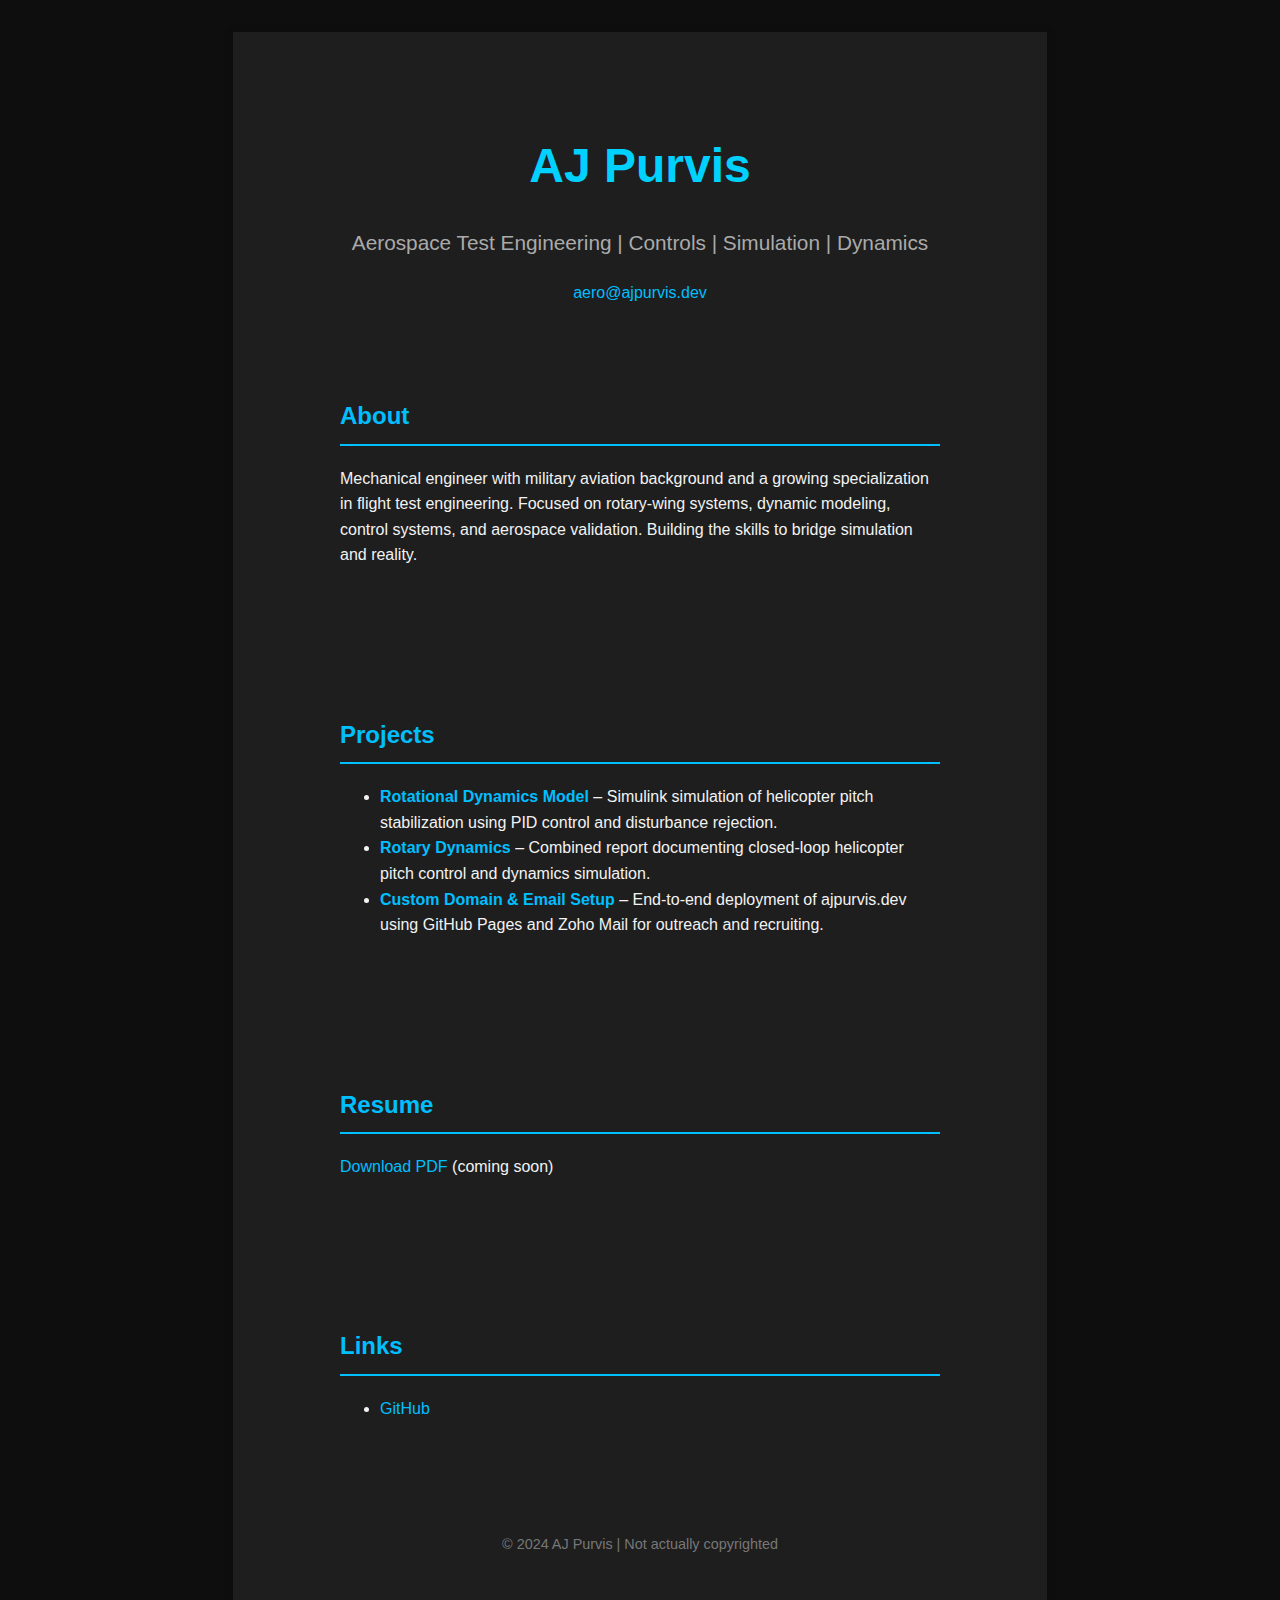
<file: index.html>
<!DOCTYPE html>
<html lang="en">
<head>
  <meta charset="UTF-8" />
  <meta name="viewport" content="width=device-width, initial-scale=1.0"/>
  
  <link rel="stylesheet" href="style.css">
  
  <title>AJ Purvis | Aerospace Test Engineer</title>
</head>
<body>
  <main class="main-wrapper">
    <div class="container">
      <header>
        <h1>AJ Purvis</h1>
        <p class="tagline">Aerospace Test Engineering | Controls | Simulation | Dynamics</p>
        <p><a href="mailto:aero@ajpurvis.dev">aero@ajpurvis.dev</a></p>
      </header>
    
      <section>
        <h2>About</h2>
        <p>Mechanical engineer with military aviation background and a growing specialization in flight test engineering. Focused on rotary-wing systems, dynamic modeling, control systems, and aerospace validation. Building the skills to bridge simulation and reality.</p>
      </section>
    
      <section>
        <h2>Projects</h2>
        <ul>
          <li> <a href="projects/helicopter-pid.html"><strong>Rotational Dynamics Model</strong></a> – Simulink simulation of helicopter pitch stabilization using PID control and disturbance rejection. </li>
          <li> <a href="dotary-dynamics.html"><strong>Rotary Dynamics</strong></a> – Combined report documenting closed-loop helicopter pitch control and dynamics simulation.</li>
          <!-- <li><a href="projects/rotational-dynamics-model.html"><strong>Rotational Dynamics Model</strong></a> – Simulink model of a 2nd-order pitch/roll system with PID control and disturbance rejection.</li> -->
          <li><a href="projects/domain-email.html"><strong>Custom Domain & Email Setup</strong></a> – End-to-end deployment of ajpurvis.dev using GitHub Pages and Zoho Mail for outreach and recruiting.</li>
          <!-- Add more here as you go -->
        </ul>
      </section>
    
      <section>
        <h2>Resume</h2>
        <p><a href="resume.pdf" target="_blank">Download PDF</a> (coming soon)</p>
      </section>
    
      <section>
        <h2>Links</h2>
        <ul>
          <li><a href="https://github.com/ajpurvis" target="_blank">GitHub</a></li>
          <!-- <li><a href="https://linkedin.com/in/YOURNAME" target="_blank">LinkedIn</a></li> -->
        </ul>
      </section>
    
      <footer>
        © 2024 AJ Purvis | Not actually copyrighted
      </footer>

      
    </div>
  </main>
</body>
</html>
</file>
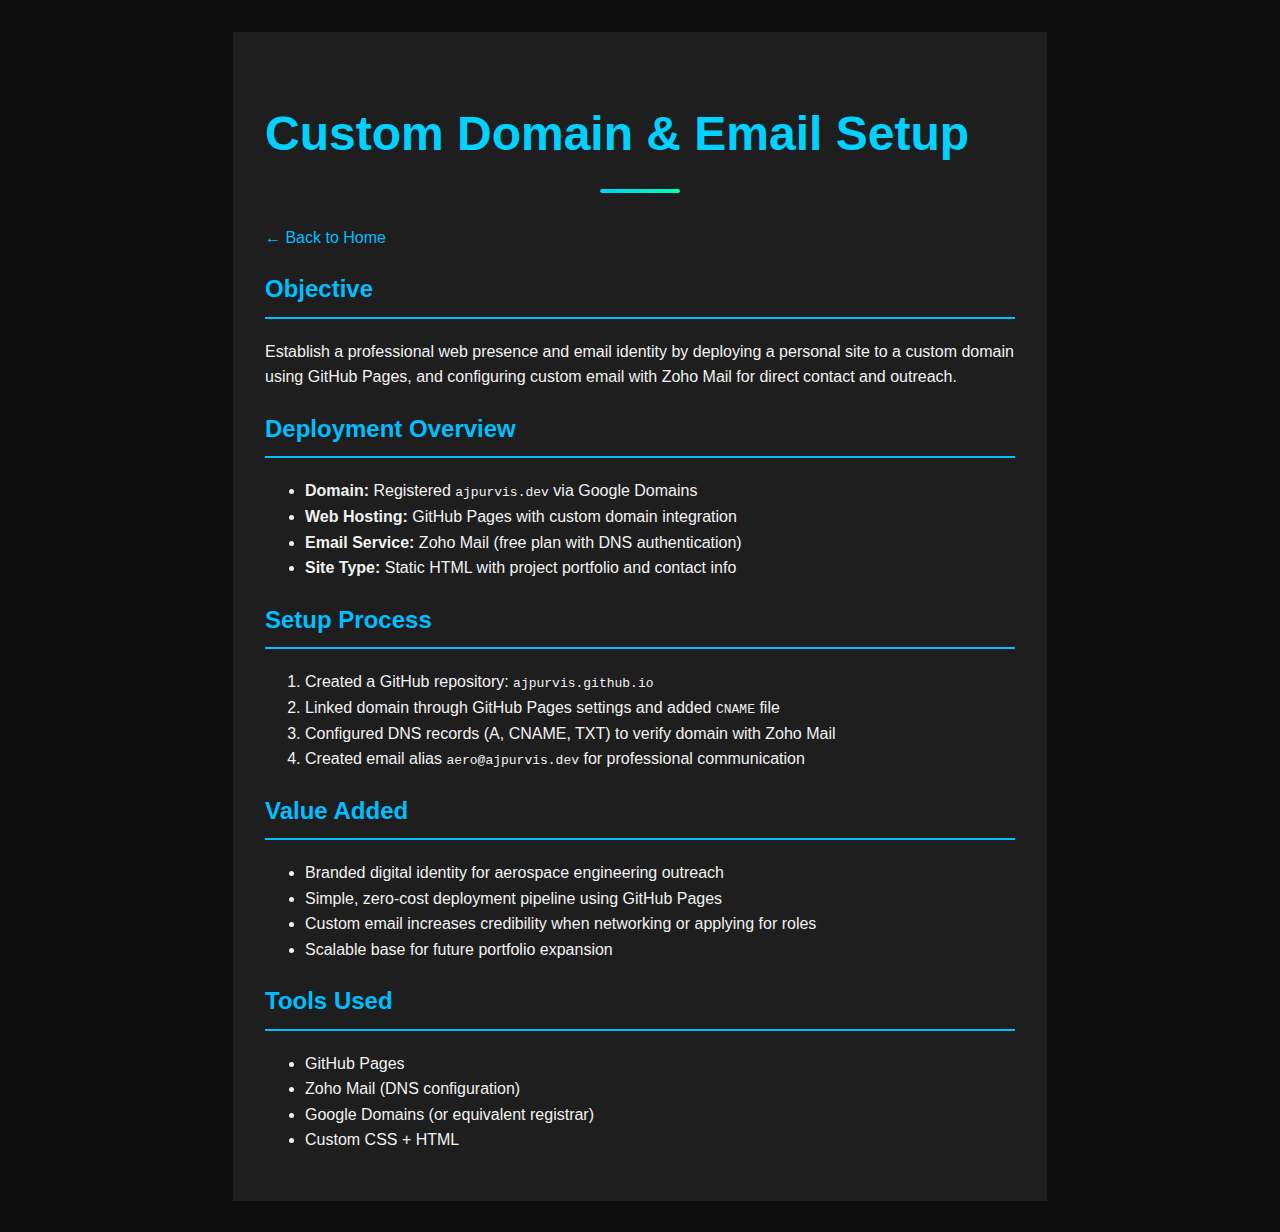
<file: projects/Domain and Email.html>
<!DOCTYPE html>
<html lang="en">
<head>
  <meta charset="UTF-8" />
  <meta name="viewport" content="width=device-width, initial-scale=1.0" />
  <title>Custom Domain & Email Setup – AJ Purvis</title>
  <link rel="stylesheet" href="/style.css" />
</head>
<body>
  <main class="main-wrapper">
    <div class="container">

      <h1>Custom Domain & Email Setup</h1>
      <div class="fancy-line"></div>

      <p><a href="/index.html">← Back to Home</a></p>

      <h2>Objective</h2>
      <p>
        Establish a professional web presence and email identity by deploying a personal site to a custom domain using GitHub Pages, and configuring custom email with Zoho Mail for direct contact and outreach.
      </p>

      <h2>Deployment Overview</h2>
      <ul>
        <li><strong>Domain:</strong> Registered <code>ajpurvis.dev</code> via Google Domains</li>
        <li><strong>Web Hosting:</strong> GitHub Pages with custom domain integration</li>
        <li><strong>Email Service:</strong> Zoho Mail (free plan with DNS authentication)</li>
        <li><strong>Site Type:</strong> Static HTML with project portfolio and contact info</li>
      </ul>

      <h2>Setup Process</h2>
      <ol>
        <li>Created a GitHub repository: <code>ajpurvis.github.io</code></li>
        <li>Linked domain through GitHub Pages settings and added <code>CNAME</code> file</li>
        <li>Configured DNS records (A, CNAME, TXT) to verify domain with Zoho Mail</li>
        <li>Created email alias <code>aero@ajpurvis.dev</code> for professional communication</li>
      </ol>

      <h2>Value Added</h2>
      <ul>
        <li>Branded digital identity for aerospace engineering outreach</li>
        <li>Simple, zero-cost deployment pipeline using GitHub Pages</li>
        <li>Custom email increases credibility when networking or applying for roles</li>
        <li>Scalable base for future portfolio expansion</li>
      </ul>

      <h2>Tools Used</h2>
      <ul>
        <li>GitHub Pages</li>
        <li>Zoho Mail (DNS configuration)</li>
        <li>Google Domains (or equivalent registrar)</li>
        <li>Custom CSS + HTML</li>
      </ul>

    </div>
  </main>
</body>
</html>
</file>
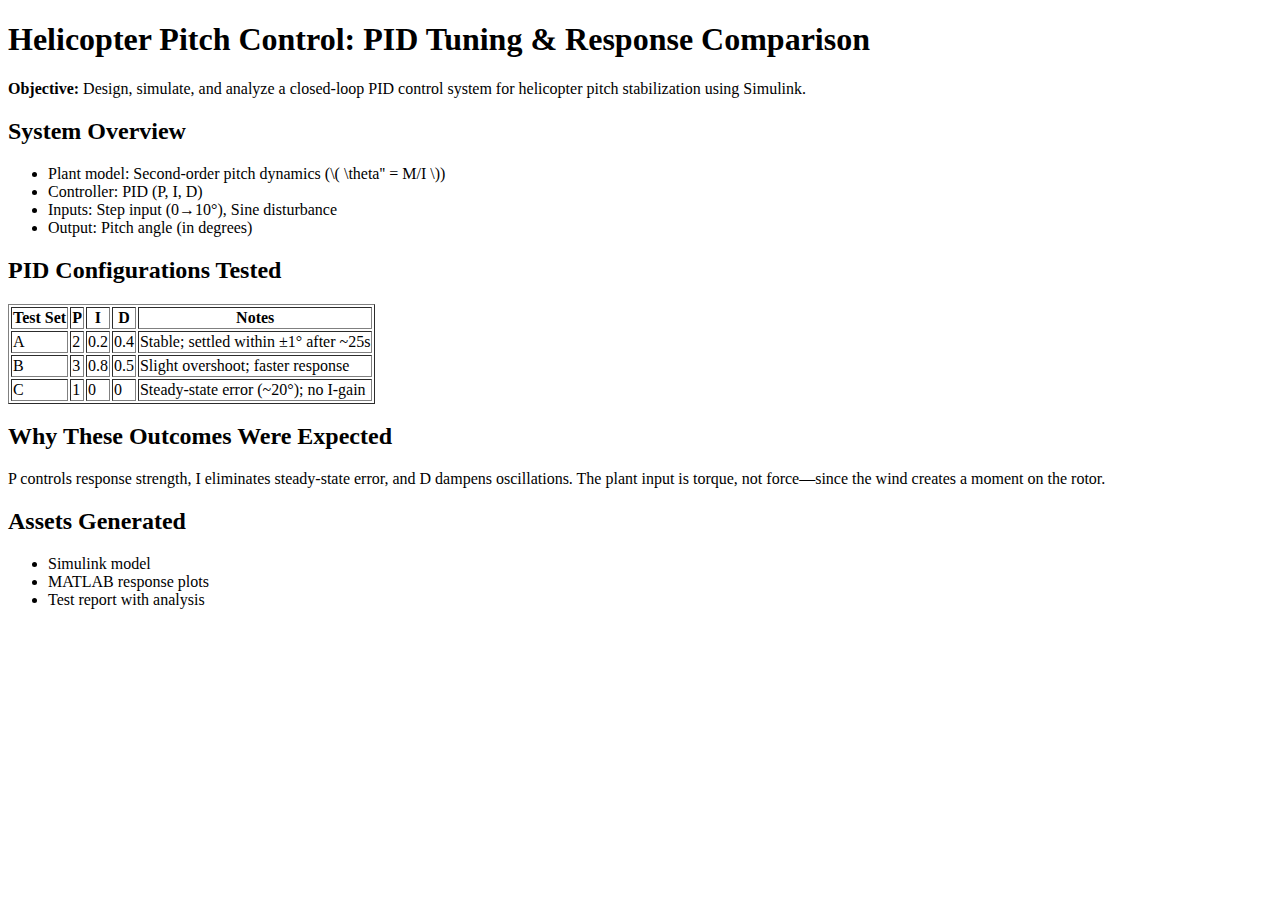
<file: projects/helicopter-pitch-control.html>
<!DOCTYPE html>
<html lang="en">
<head>
  <meta charset="UTF-8">
  <title>Helicopter Pitch Control - PID Tuning</title>
</head>
<body>
  <h1>Helicopter Pitch Control: PID Tuning & Response Comparison</h1>
  <p><strong>Objective:</strong> Design, simulate, and analyze a closed-loop PID control system for helicopter pitch stabilization using Simulink.</p>
  
  <h2>System Overview</h2>
  <ul>
    <li>Plant model: Second-order pitch dynamics (\( \theta'' = M/I \))</li>
    <li>Controller: PID (P, I, D)</li>
    <li>Inputs: Step input (0→10°), Sine disturbance</li>
    <li>Output: Pitch angle (in degrees)</li>
  </ul>

  <h2>PID Configurations Tested</h2>
  <table border="1">
    <tr><th>Test Set</th><th>P</th><th>I</th><th>D</th><th>Notes</th></tr>
    <tr><td>A</td><td>2</td><td>0.2</td><td>0.4</td><td>Stable; settled within ±1° after ~25s</td></tr>
    <tr><td>B</td><td>3</td><td>0.8</td><td>0.5</td><td>Slight overshoot; faster response</td></tr>
    <tr><td>C</td><td>1</td><td>0</td><td>0</td><td>Steady-state error (~20°); no I-gain</td></tr>
  </table>

  <h2>Why These Outcomes Were Expected</h2>
  <p>P controls response strength, I eliminates steady-state error, and D dampens oscillations. The plant input is torque, not force—since the wind creates a moment on the rotor.</p>

  <h2>Assets Generated</h2>
  <ul>
    <li>Simulink model</li>
    <li>MATLAB response plots</li>
    <li>Test report with analysis</li>
  </ul>
</body>
</html>
</file>
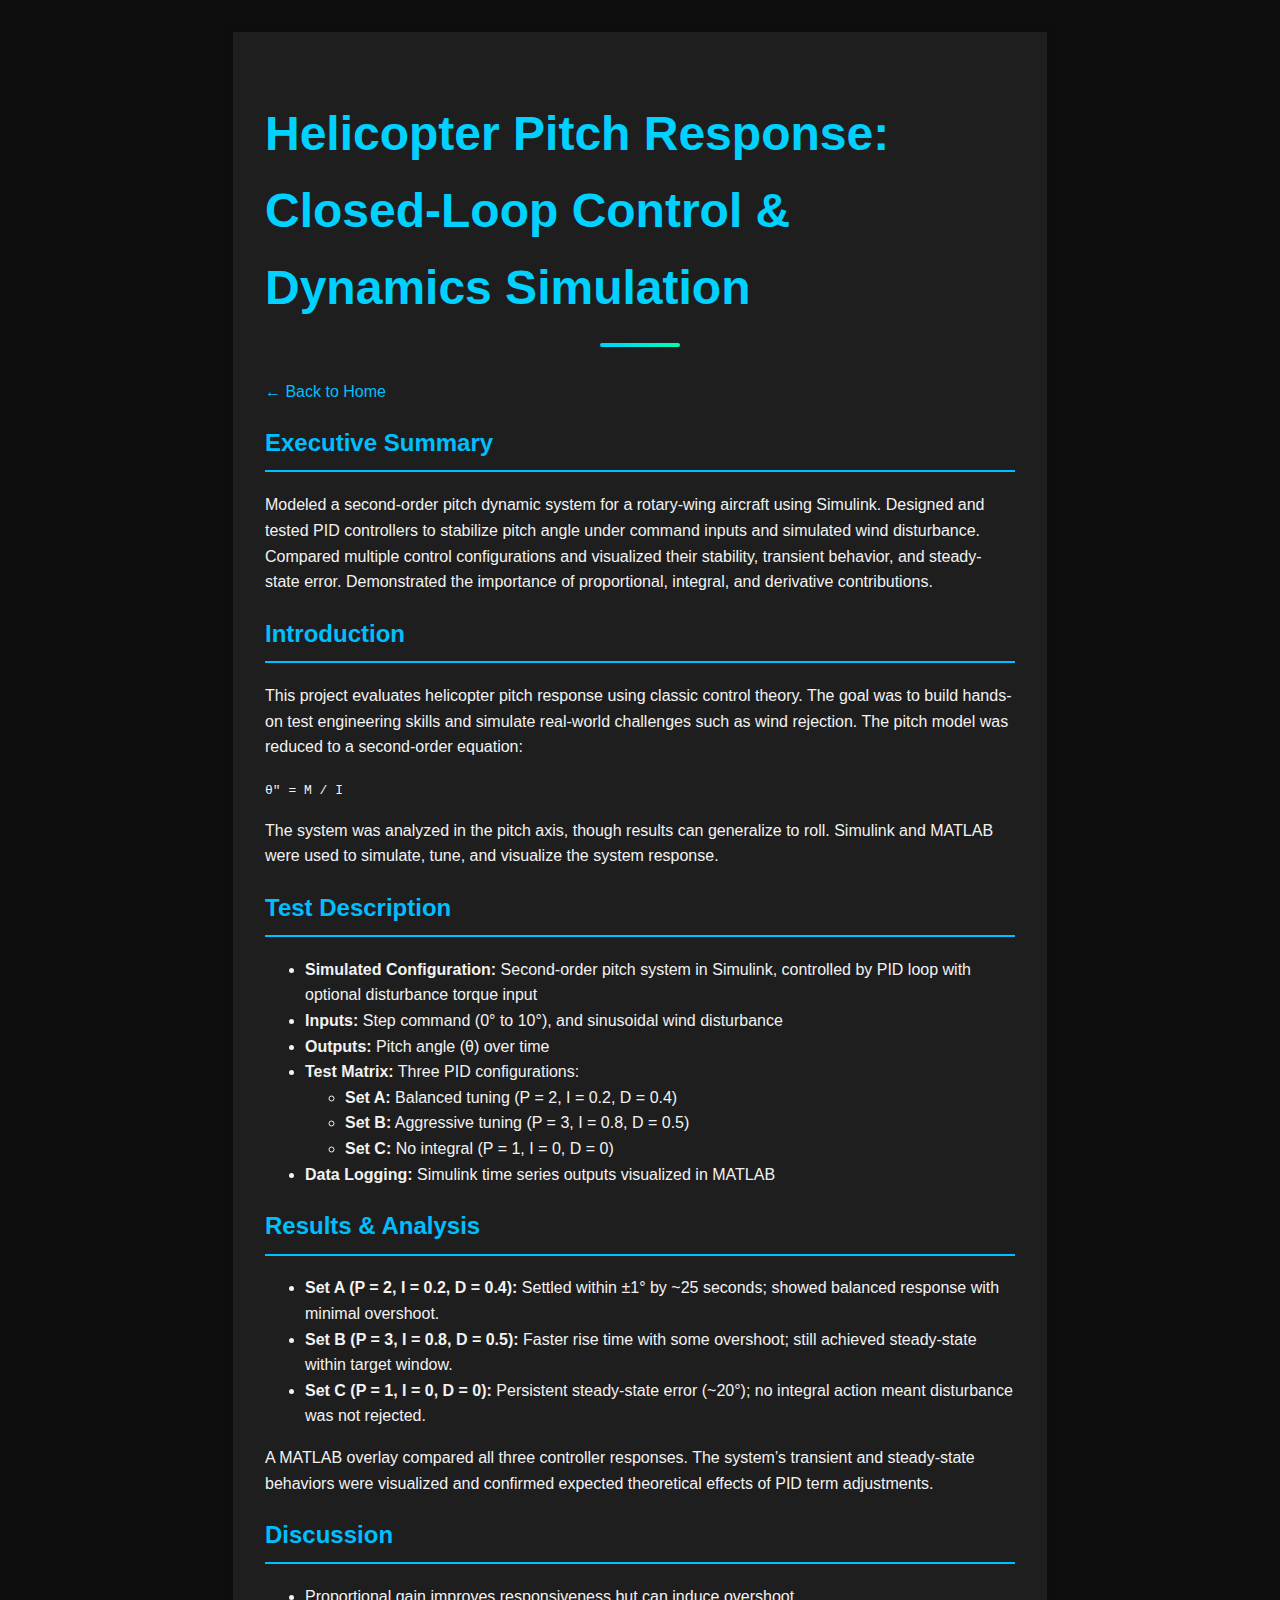
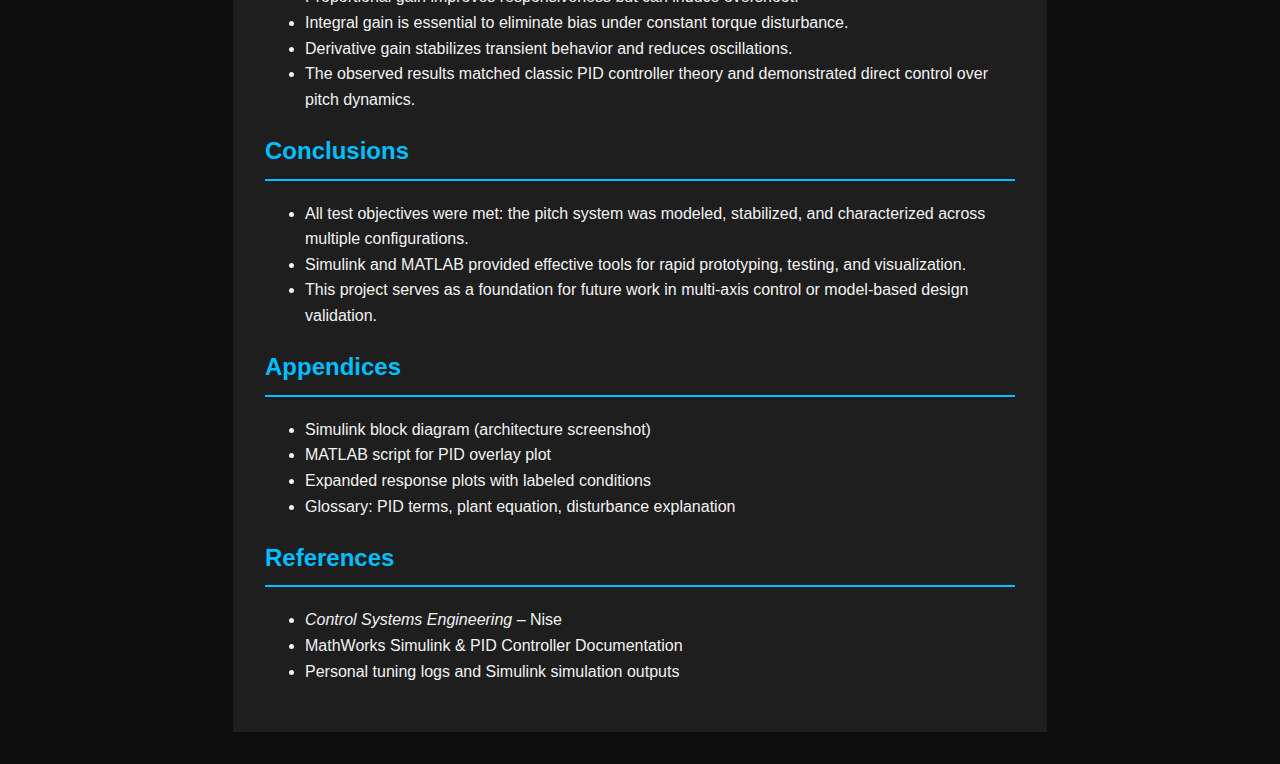
<file: projects/Rotary-Dynamics-Report.html>
<!DOCTYPE html>
<html lang="en">
<head>
  <meta charset="UTF-8" />
  <meta name="viewport" content="width=device-width, initial-scale=1.0" />
  <title>Flight Test Report – Pitch Dynamics + PID</title>
  <link rel="stylesheet" href="/style.css" />
</head>
<body>
  <main class="main-wrapper">
    <div class="container">

      <h1>Helicopter Pitch Response: Closed-Loop Control & Dynamics Simulation</h1>
      <div class="fancy-line"></div>

      <p><a href="/index.html">← Back to Home</a></p>

      <h2>Executive Summary</h2>
      <p>
        Modeled a second-order pitch dynamic system for a rotary-wing aircraft using Simulink. Designed and tested PID controllers to stabilize pitch angle under command inputs and simulated wind disturbance. Compared multiple control configurations and visualized their stability, transient behavior, and steady-state error. Demonstrated the importance of proportional, integral, and derivative contributions.
      </p>

      <h2>Introduction</h2>
      <p>
        This project evaluates helicopter pitch response using classic control theory. The goal was to build hands-on test engineering skills and simulate real-world challenges such as wind rejection. The pitch model was reduced to a second-order equation:
      </p>
      <p><code>θ″ = M / I</code></p>
      <p>
        The system was analyzed in the pitch axis, though results can generalize to roll. Simulink and MATLAB were used to simulate, tune, and visualize the system response.
      </p>

      <h2>Test Description</h2>
      <ul>
        <li><strong>Simulated Configuration:</strong> Second-order pitch system in Simulink, controlled by PID loop with optional disturbance torque input</li>
        <li><strong>Inputs:</strong> Step command (0° to 10°), and sinusoidal wind disturbance</li>
        <li><strong>Outputs:</strong> Pitch angle (θ) over time</li>
        <li><strong>Test Matrix:</strong> Three PID configurations:
          <ul>
            <li><strong>Set A:</strong> Balanced tuning (P = 2, I = 0.2, D = 0.4)</li>
            <li><strong>Set B:</strong> Aggressive tuning (P = 3, I = 0.8, D = 0.5)</li>
            <li><strong>Set C:</strong> No integral (P = 1, I = 0, D = 0)</li>
          </ul>
        </li>
        <li><strong>Data Logging:</strong> Simulink time series outputs visualized in MATLAB</li>
      </ul>

      <h2>Results & Analysis</h2>
      <ul>
        <li><strong>Set A (P = 2, I = 0.2, D = 0.4):</strong> Settled within ±1° by ~25 seconds; showed balanced response with minimal overshoot.</li>
        <li><strong>Set B (P = 3, I = 0.8, D = 0.5):</strong> Faster rise time with some overshoot; still achieved steady-state within target window.</li>
        <li><strong>Set C (P = 1, I = 0, D = 0):</strong> Persistent steady-state error (~20°); no integral action meant disturbance was not rejected.</li>
      </ul>
      <p>
        A MATLAB overlay compared all three controller responses. The system’s transient and steady-state behaviors were visualized and confirmed expected theoretical effects of PID term adjustments.
      </p>

      <h2>Discussion</h2>
      <ul>
        <li>Proportional gain improves responsiveness but can induce overshoot.</li>
        <li>Integral gain is essential to eliminate bias under constant torque disturbance.</li>
        <li>Derivative gain stabilizes transient behavior and reduces oscillations.</li>
        <li>The observed results matched classic PID controller theory and demonstrated direct control over pitch dynamics.</li>
      </ul>

      <h2>Conclusions</h2>
      <ul>
        <li>All test objectives were met: the pitch system was modeled, stabilized, and characterized across multiple configurations.</li>
        <li>Simulink and MATLAB provided effective tools for rapid prototyping, testing, and visualization.</li>
        <li>This project serves as a foundation for future work in multi-axis control or model-based design validation.</li>
      </ul>

      <h2>Appendices</h2>
      <ul>
        <li>Simulink block diagram (architecture screenshot)</li>
        <li>MATLAB script for PID overlay plot</li>
        <li>Expanded response plots with labeled conditions</li>
        <li>Glossary: PID terms, plant equation, disturbance explanation</li>
      </ul>

      <h2>References</h2>
      <ul>
        <li><em>Control Systems Engineering</em> – Nise</li>
        <li>MathWorks Simulink & PID Controller Documentation</li>
        <li>Personal tuning logs and Simulink simulation outputs</li>
      </ul>

    </div> <!-- closes .container -->
  </main>
</body>
</html>
</file>
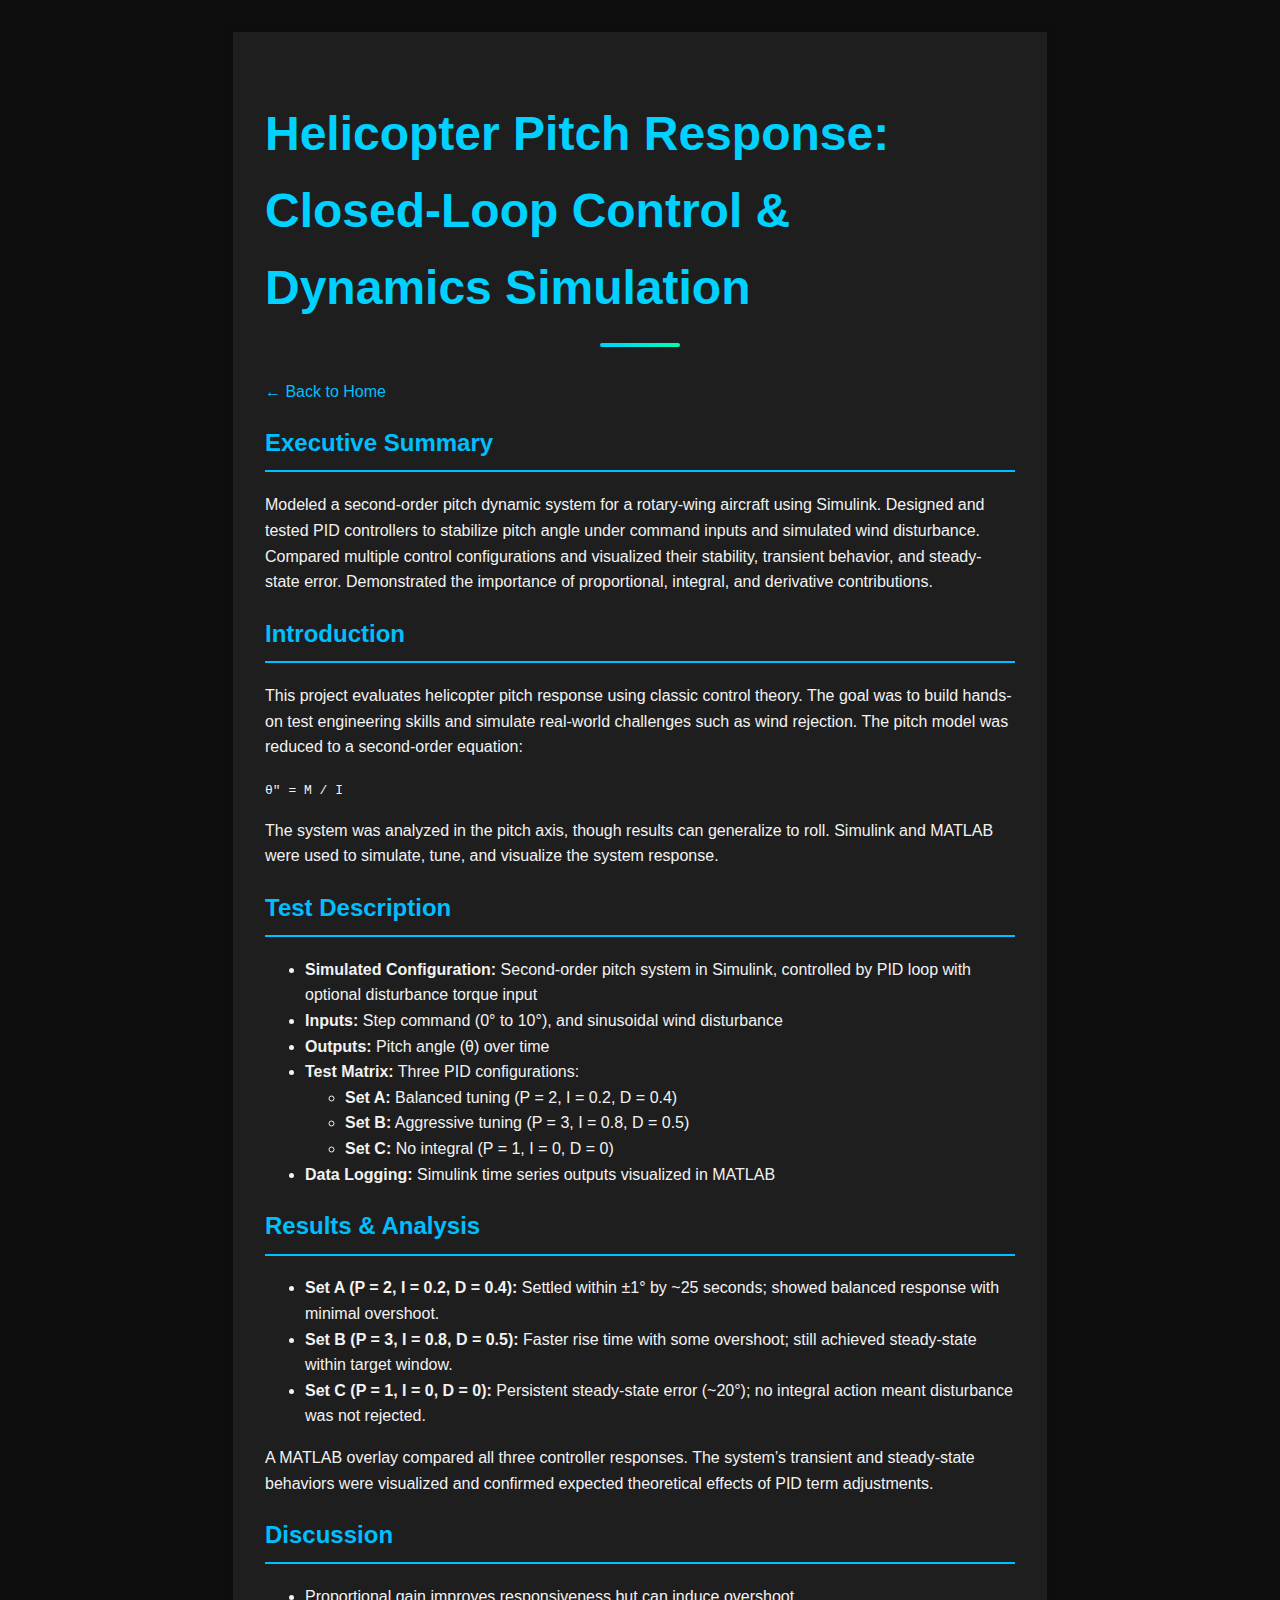
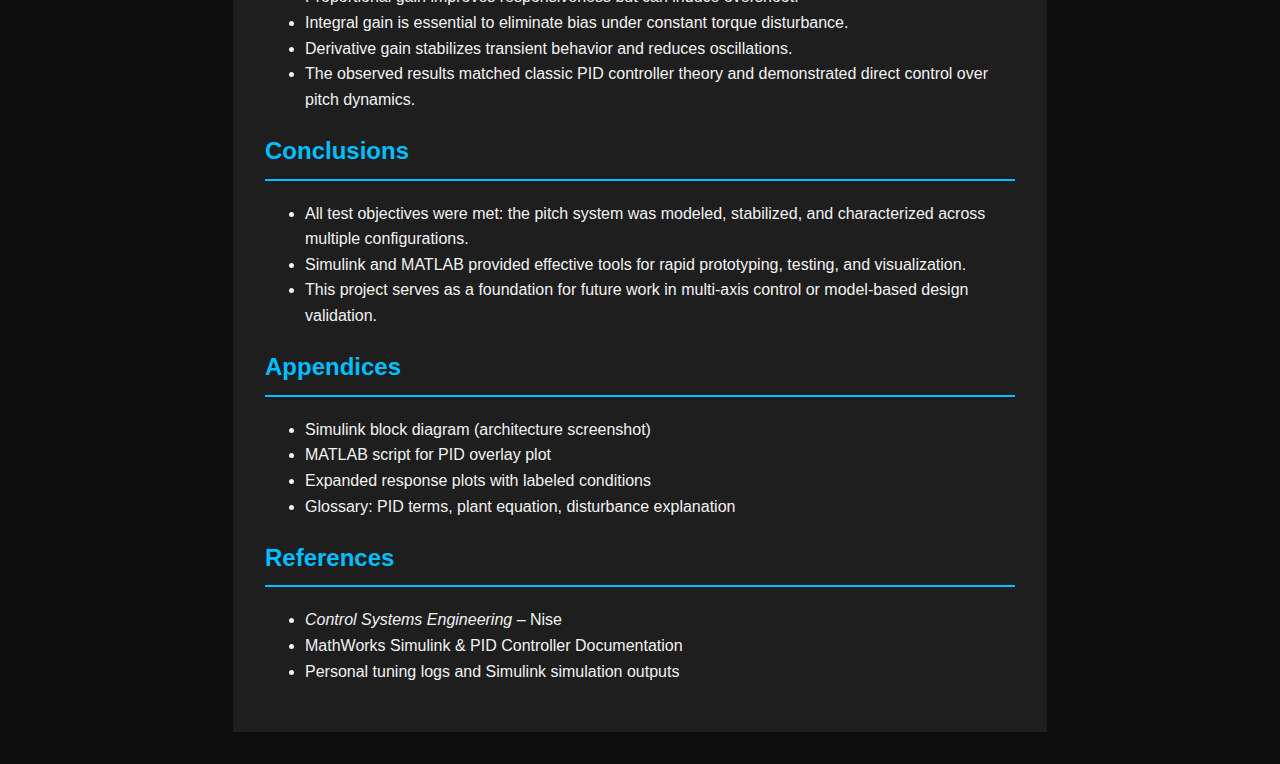
<file: projects/temp.html>
<!DOCTYPE html>
<html lang="en">
<head>
  <meta charset="UTF-8" />
  <meta name="viewport" content="width=device-width, initial-scale=1.0" />
  <title>Rotary Dynamics</title>
  <link rel="stylesheet" href="/style.css" />
</head>
<body>
  <main class="main-wrapper">
    <div class="container">

      <h1>Helicopter Pitch Response: Closed-Loop Control & Dynamics Simulation</h1>
      <div class="fancy-line"></div>

      <p><a href="/index.html">← Back to Home</a></p>

      <h2>Executive Summary</h2>
      <p>
        Modeled a second-order pitch dynamic system for a rotary-wing aircraft using Simulink. Designed and tested PID controllers to stabilize pitch angle under command inputs and simulated wind disturbance. Compared multiple control configurations and visualized their stability, transient behavior, and steady-state error. Demonstrated the importance of proportional, integral, and derivative contributions.
      </p>

      <h2>Introduction</h2>
      <p>
        This project evaluates helicopter pitch response using classic control theory. The goal was to build hands-on test engineering skills and simulate real-world challenges such as wind rejection. The pitch model was reduced to a second-order equation:
      </p>
      <p><code>θ″ = M / I</code></p>
      <p>
        The system was analyzed in the pitch axis, though results can generalize to roll. Simulink and MATLAB were used to simulate, tune, and visualize the system response.
      </p>

      <h2>Test Description</h2>
      <ul>
        <li><strong>Simulated Configuration:</strong> Second-order pitch system in Simulink, controlled by PID loop with optional disturbance torque input</li>
        <li><strong>Inputs:</strong> Step command (0° to 10°), and sinusoidal wind disturbance</li>
        <li><strong>Outputs:</strong> Pitch angle (θ) over time</li>
        <li><strong>Test Matrix:</strong> Three PID configurations:
          <ul>
            <li><strong>Set A:</strong> Balanced tuning (P = 2, I = 0.2, D = 0.4)</li>
            <li><strong>Set B:</strong> Aggressive tuning (P = 3, I = 0.8, D = 0.5)</li>
            <li><strong>Set C:</strong> No integral (P = 1, I = 0, D = 0)</li>
          </ul>
        </li>
        <li><strong>Data Logging:</strong> Simulink time series outputs visualized in MATLAB</li>
      </ul>

      <h2>Results & Analysis</h2>
      <ul>
        <li><strong>Set A (P = 2, I = 0.2, D = 0.4):</strong> Settled within ±1° by ~25 seconds; showed balanced response with minimal overshoot.</li>
        <li><strong>Set B (P = 3, I = 0.8, D = 0.5):</strong> Faster rise time with some overshoot; still achieved steady-state within target window.</li>
        <li><strong>Set C (P = 1, I = 0, D = 0):</strong> Persistent steady-state error (~20°); no integral action meant disturbance was not rejected.</li>
      </ul>
      <p>
        A MATLAB overlay compared all three controller responses. The system’s transient and steady-state behaviors were visualized and confirmed expected theoretical effects of PID term adjustments.
      </p>

      <h2>Discussion</h2>
      <ul>
        <li>Proportional gain improves responsiveness but can induce overshoot.</li>
        <li>Integral gain is essential to eliminate bias under constant torque disturbance.</li>
        <li>Derivative gain stabilizes transient behavior and reduces oscillations.</li>
        <li>The observed results matched classic PID controller theory and demonstrated direct control over pitch dynamics.</li>
      </ul>

      <h2>Conclusions</h2>
      <ul>
        <li>All test objectives were met: the pitch system was modeled, stabilized, and characterized across multiple configurations.</li>
        <li>Simulink and MATLAB provided effective tools for rapid prototyping, testing, and visualization.</li>
        <li>This project serves as a foundation for future work in multi-axis control or model-based design validation.</li>
      </ul>

      <h2>Appendices</h2>
      <ul>
        <li>Simulink block diagram (architecture screenshot)</li>
        <li>MATLAB script for PID overlay plot</li>
        <li>Expanded response plots with labeled conditions</li>
        <li>Glossary: PID terms, plant equation, disturbance explanation</li>
      </ul>

      <h2>References</h2>
      <ul>
        <li><em>Control Systems Engineering</em> – Nise</li>
        <li>MathWorks Simulink & PID Controller Documentation</li>
        <li>Personal tuning logs and Simulink simulation outputs</li>
      </ul>

    </div> <!-- closes .container -->
  </main>
</body>
</html>
</file>
<file: style.css>
/* === Global Page Styles === */
body {
  margin: 0;
  font-family: 'Segoe UI', sans-serif;
  background-color: #0e0e0e;
  color: #f2f2f2;
  line-height: 1.6;
}

.fancy-line {
  width: 80px;
  height: 4px;
  margin: 1rem auto 2rem auto;
  background: linear-gradient(to right, #00d1ff, #00ffae);
  border-radius: 2px;
}

.container.wide {
  max-width: 1200px;
}

@media (max-width: 768px) {
  .container.wide {
    padding: 1rem;
    max-width: 95%;
  }
}

/* === Layout Blocks === */
.container {
  max-width: 750px;
  margin: 2rem auto;
  padding: 2rem;
  background: #1e1e1e;
  color: #f2f2f2;
  box-shadow: 0 0 10px rgba(0,0,0,0.1);
}

header {
  padding: 2rem 2rem 1.5rem 2rem;
  text-align: center;
  background-color: #1e1e1e;
}

footer {
  text-align: center;
  font-size: 0.9rem;
  padding: 1rem;
  color: #777;
}

/* === Typography === */
h1 {
  font-size: 3rem;
  margin-bottom: 0.2rem;
  color: #00d1ff; /* unified color */
}

h2 {
  border-bottom: 2px solid #00bfff;
  padding-bottom: 0.5rem;
  color: #00bfff;
}

p.tagline {
  font-size: 1.3rem;
  color: #aaa;
}

section {
  padding: 2rem 10%;
  margin-bottom: 3rem;
}

/* === Links === */
a {
  color: #00bfff;
  text-decoration: none;
}

a:hover {
  text-decoration: underline;
}

/* === Tables === */
table {
  width: 100%;
  border-collapse: collapse;
  margin: 1.5rem 0;
}

th, td {
  border: 1px solid #444;
  padding: 0.75rem;
  text-align: left;
}

th {
  background-color: #003344;
  color: #00ffff;
}
</file>
